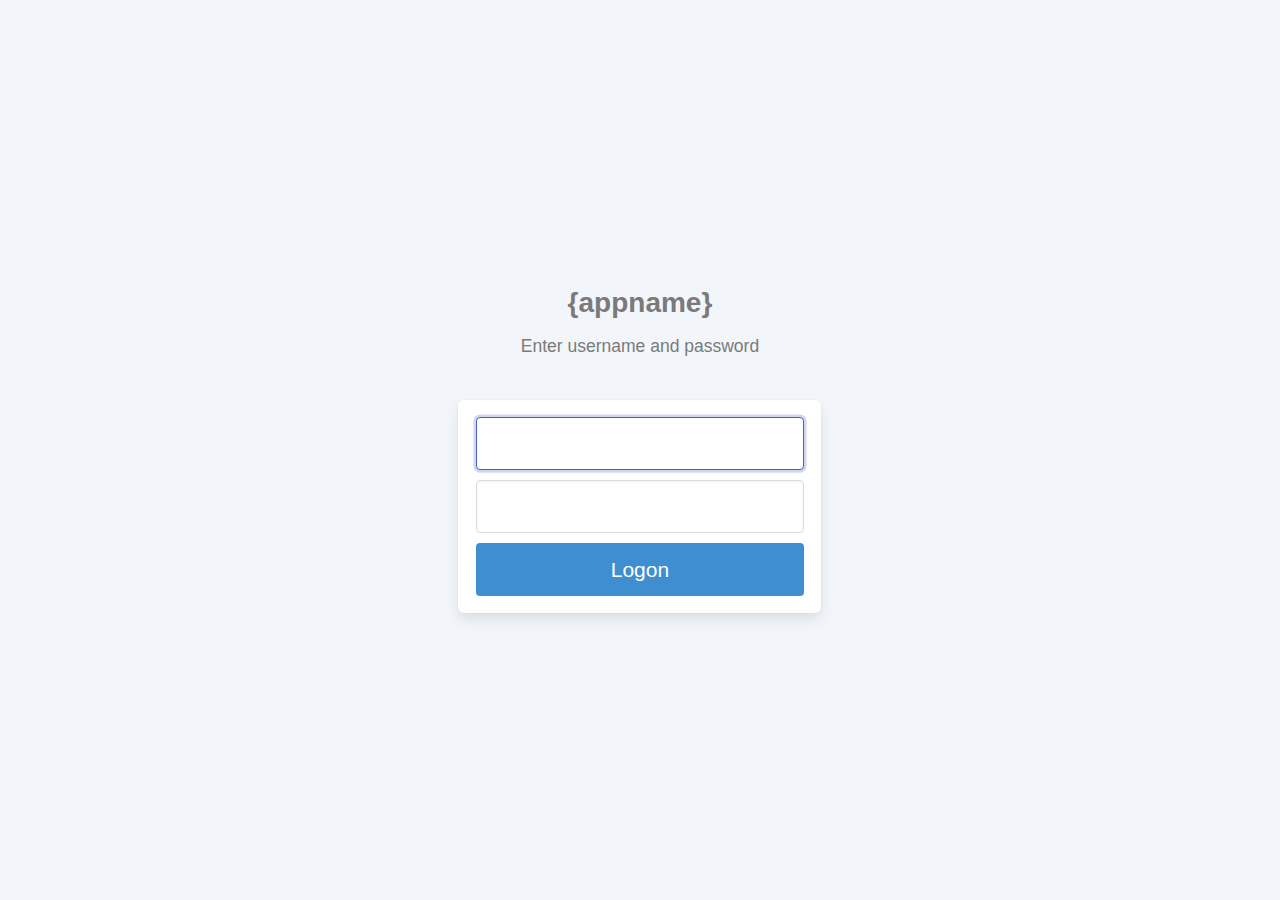
<file: runtime-data/html/auth.html>
<!DOCTYPE html>
<html>

<head>
    <meta charset="utf-8">
	<meta http-equiv="X-UA-Compatible" content="IE=edge">
    <meta name="viewport" content="width=device-width, initial-scale=1">
    
    <title>{appname} - Authentication</title>
    
	<link rel="stylesheet" type="text/css" href="css/bulma.min.css" />
    <link rel="stylesheet" type="text/css" href="css/login.css" />
    
	<script src="browsercheck.js"></script>
</head>

<body>
    <section class="hero is-success is-fullheight">
        <div class="hero-body">
            <div class="container has-text-centered">
                <div class="column is-4 is-offset-4">
                    <h3 class="title has-text-grey">{appname}</h3>
		    <p class="subtitle has-text-grey">Enter username and password</p>
                    <div class="box">
						<form>
							<div class="field">
								<div class="control">
									<input class="input is-large" type="text" id='frmUsername' name='frmUsername' autofocus="">
								</div>
							</div>

							<div class="field">
								<div class="control">
									<input class="input is-large" type="password" id='frmPassword' name='frmPassword'>
								</div>
							</div>
							<div class="field">
								<div class="help is-danger" id="errorspace">
								</div>
							</div>
							<button class="button is-block is-info is-large is-fullwidth" id="btnAccedi">Logon</button>
						</form>
                    </div>
                </div>
            </div>
        </div>
    </section>

<script>
document.addEventListener("DOMContentLoaded", function(event) {
	document.getElementById('btnAccedi').onclick = function() {
		var d = {};
		d.username = document.getElementById('frmUsername').value;
		d.password = document.getElementById('frmPassword').value;
		this.classList.add('is-loading');
		var oReq = new XMLHttpRequest();
		oReq.onload = function() {
			document.getElementById('btnAccedi').classList.remove('is-loading');
			try {
				var rd = JSON.parse(this.responseText);
			} catch(err) {
				document.getElementById('errorspace').innerText = err.message;
				return;
			}
			if (rd.err !== undefined) {
				document.getElementById('errorspace').innerText = rd.err;
				return;
			}
			document.getElementById('errorspace').innerText = '';
			if (rd.auth == "ok") {
				document.location = "/";
				return;
			}
		};
		oReq.open("POST", "/authservice");
		oReq.send(JSON.stringify(d));
		return false;
	}
});
</script>
</body>



</html>
</file>
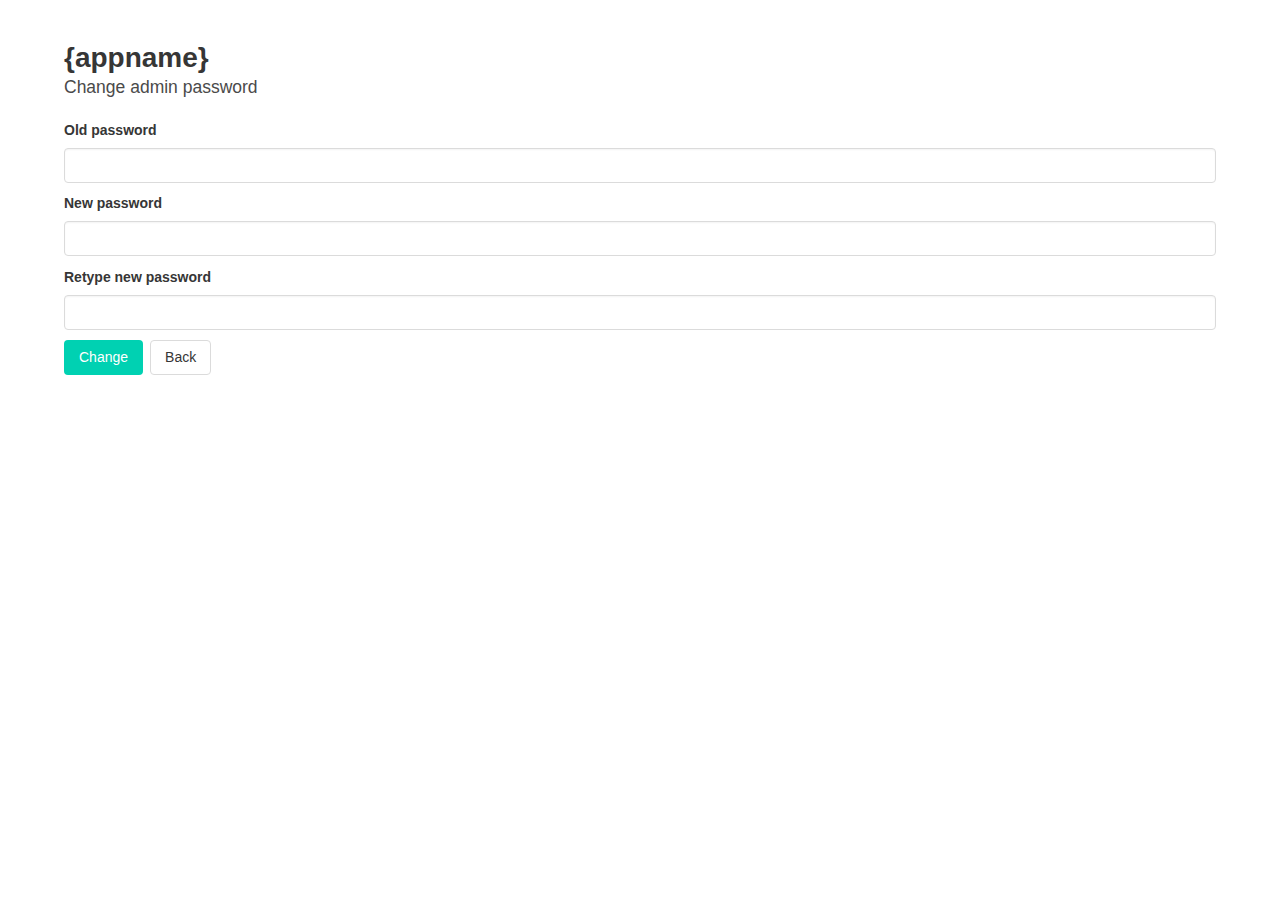
<file: runtime-data/html/chadmpwd.html>
<!DOCTYPE html>
<html>

<head>
    <meta charset="utf-8">
	<meta http-equiv="X-UA-Compatible" content="IE=edge">
    <meta name="viewport" content="width=device-width, initial-scale=1">
    
    <title>{appname} - change pwd</title>
    
	<link rel="stylesheet" type="text/css" href="css/bulma.min.css" />
    <link rel="stylesheet" type="text/css" href="css/login.css" />
    
	<script src="browsercheck.js"></script>
	<script src="chadmpwd.js"></script>
</head>

<body>

<section class="section">
<div class="container">

<h1 class="title">{appname}</h1>
<h2 class="subtitle">Change admin password</h2>

<div class="field">
	<label class="label">Old password</label>
	<div class="control">
		<input class="input" type="password" id="frmOldPassword">
	</div>
</div>

<div class="field">
	<label class="label">New password</label>
	<div class="control">
		<input class="input" type="password" id="frmNewPassowrd1"  autocomplete="new-password">
	</div>
</div>

<div class="field">
	<label class="label">Retype new password</label>
	<div class="control">
		<input class="input" type="password" id="frmNewPassowrd2" autocomplete="new-password">
	</div>
</div>

<div class="field">
	<div class="control">
		<div class="buttons">
			<button class="button is-primary" id="btnChange">Change</button>
			<a class="button" href="/">Back</a>
		</div>
	</div>
</div>


	<div class="notification is-danger is-hidden" id="notification1">
		<button class="delete"></button>
		<span class="notiftext">hello</span>
	</div>



</div>
</section>
</body>
</html>
</file>
<file: runtime-data/html/css/login.css>
html,body {
  font-family: sans-serif;
  font-size: 14px;
  font-weight: 300;
}
.hero.is-success {
  background: #F2F6FA;
}
.hero .nav, .hero.is-success .nav {
  -webkit-box-shadow: none;
  box-shadow: none;
}
.box {
  margin-top: 3rem;
}
input {
  font-weight: 300;
}
p {
  font-weight: 700;
}
p.subtitle {
  padding-top: 1rem;
}
</file>
